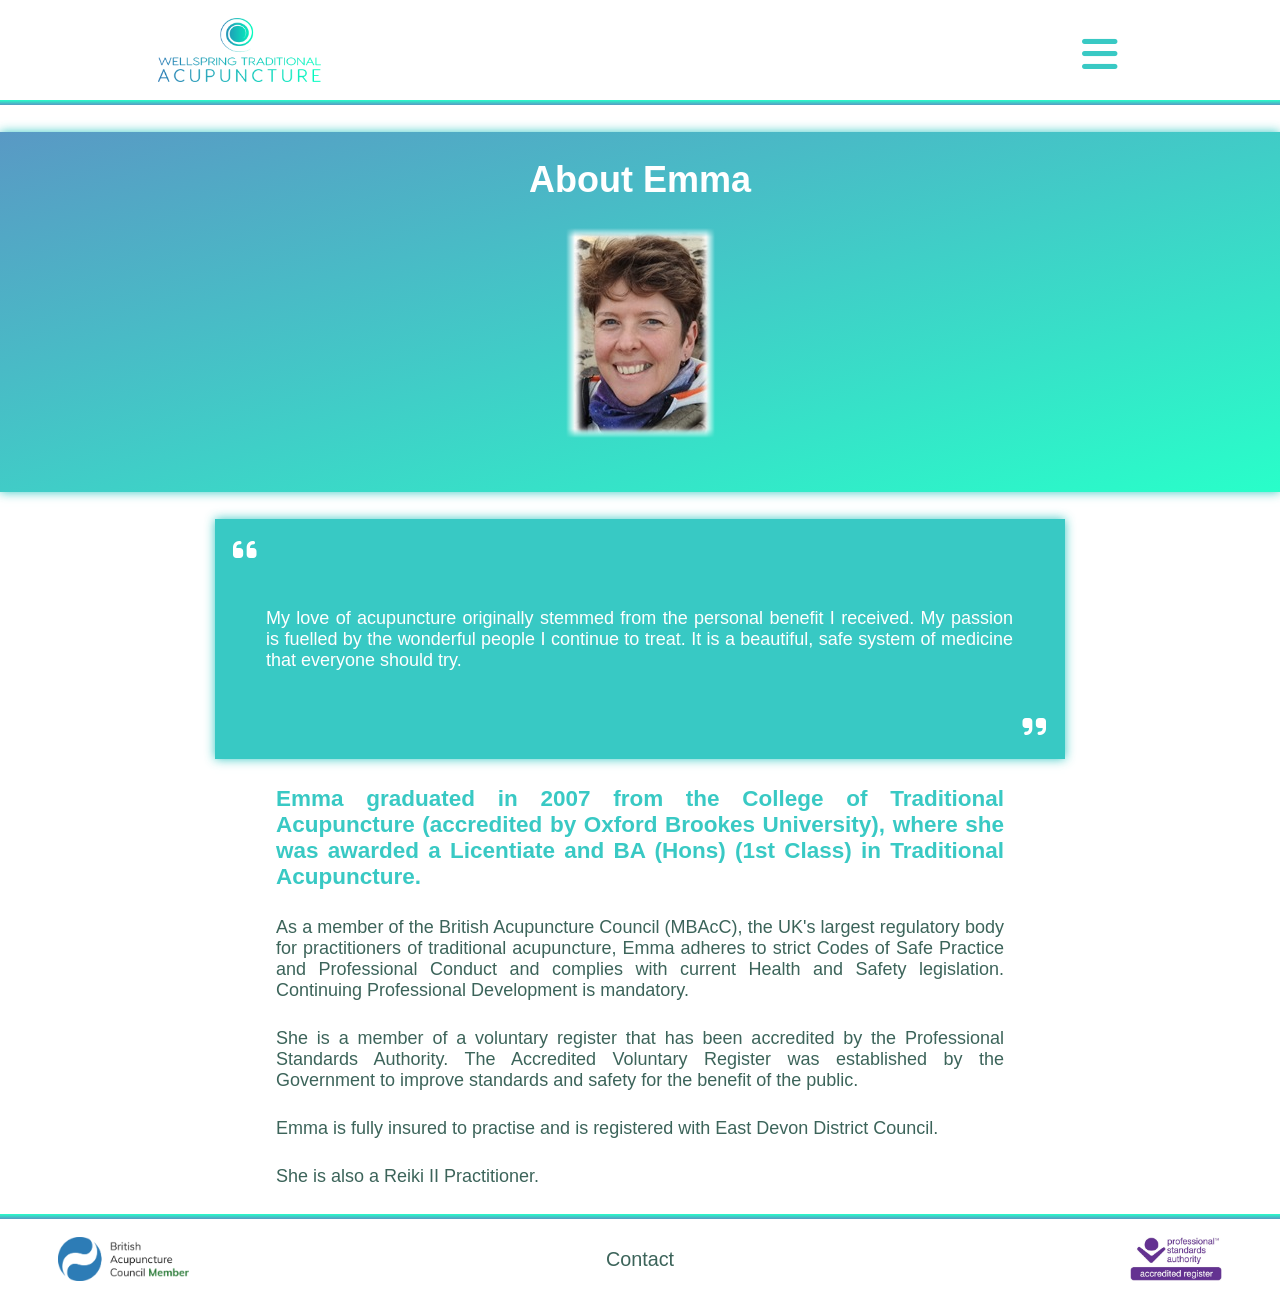
<file: index.html>
<!DOCTYPE html>

<html lang = "en">

  <head>

    <meta charset="UTF-8">
    <meta name = "viewport" content = "width = device-width, initial-scale = 1.0">

    <title>Wellspring Traditional Acupuncture | About Emma</title>

    <link rel = "stylesheet" href = "stylesheets/root.css">
    <link rel = "stylesheet" href = "stylesheets/borders.css">
    <link rel = "stylesheet" href = "stylesheets/header.css">
    <link rel = "stylesheet" href = "stylesheets/pagestyle.css" >
    <link rel = "stylesheet" href = "stylesheets/pagetoppers.css">
    <link rel = "stylesheet" href = "stylesheets/quotes.css">
    <link rel = "stylesheet" href = "stylesheets/pagecontentstyle.css" >
    <link rel = "stylesheet" href = "stylesheets/footer.css">
    <link rel = "stylesheet" href = "stylesheets/javascriptclasses.css">

    <link rel = "stylesheet" href="https://cdnjs.cloudflare.com/ajax/libs/font-awesome/6.5.2/css/all.min.css">

    <script src = "scripts/script.js" defer></script>
  
  </head>

  <body>
  
   <header id = "header"></header> 

    <main id = "main">

      <div class = "page_topper">

        <div class = "titlecard" id = "about_emma">
          
          <h1 class = "page_title">About Emma</h1>

          <img src = "assets/emma.jpg"/>
        
        </div>

        <div class = "quote_container">

          <div class = "quote_sign_left">

            <i class = "fa fa-quote-left"></i>
            
          </div>
          
          <p class = "quote">My love of acupuncture originally stemmed from the personal benefit I received. My passion is fuelled by the wonderful people I continue to treat. It is a beautiful, safe system of medicine that everyone should try.</p>
          
          <div class = "quote_sign_right">

            <i class = "fa fa-quote-right"></i>
            
          </div>

        </div>

      </div>

      <div class = "paragraphs">

        <div class = "content">

          <div class = "content_text">
            
            <p id = "in_page_text_highlight">Emma graduated in 2007 from the College of Traditional Acupuncture (accredited by Oxford Brookes University), where she was awarded a Licentiate and BA (Hons) (1st Class) in Traditional Acupuncture.</p>
            
            <p>As a member of the British Acupuncture Council (MBAcC), the UK's largest regulatory body for practitioners of traditional acupuncture, Emma adheres to strict Codes of Safe Practice and Professional Conduct and complies with current Health and Safety legislation. Continuing Professional Development is mandatory.</p>
                
            <p>She is a member of a voluntary register that has been accredited by the Professional Standards Authority. The Accredited Voluntary Register was established by the Government to improve standards and safety for the benefit of the public.</p>
            
            <p>Emma is fully insured to practise and is registered with East Devon District Council.</p>
            
            <p>She is also a Reiki II Practitioner.</p>

          </div>

        </div>

      </div>

    </main>

    <footer id = "footer"></footer>
  
  </body>

</html>
</file>
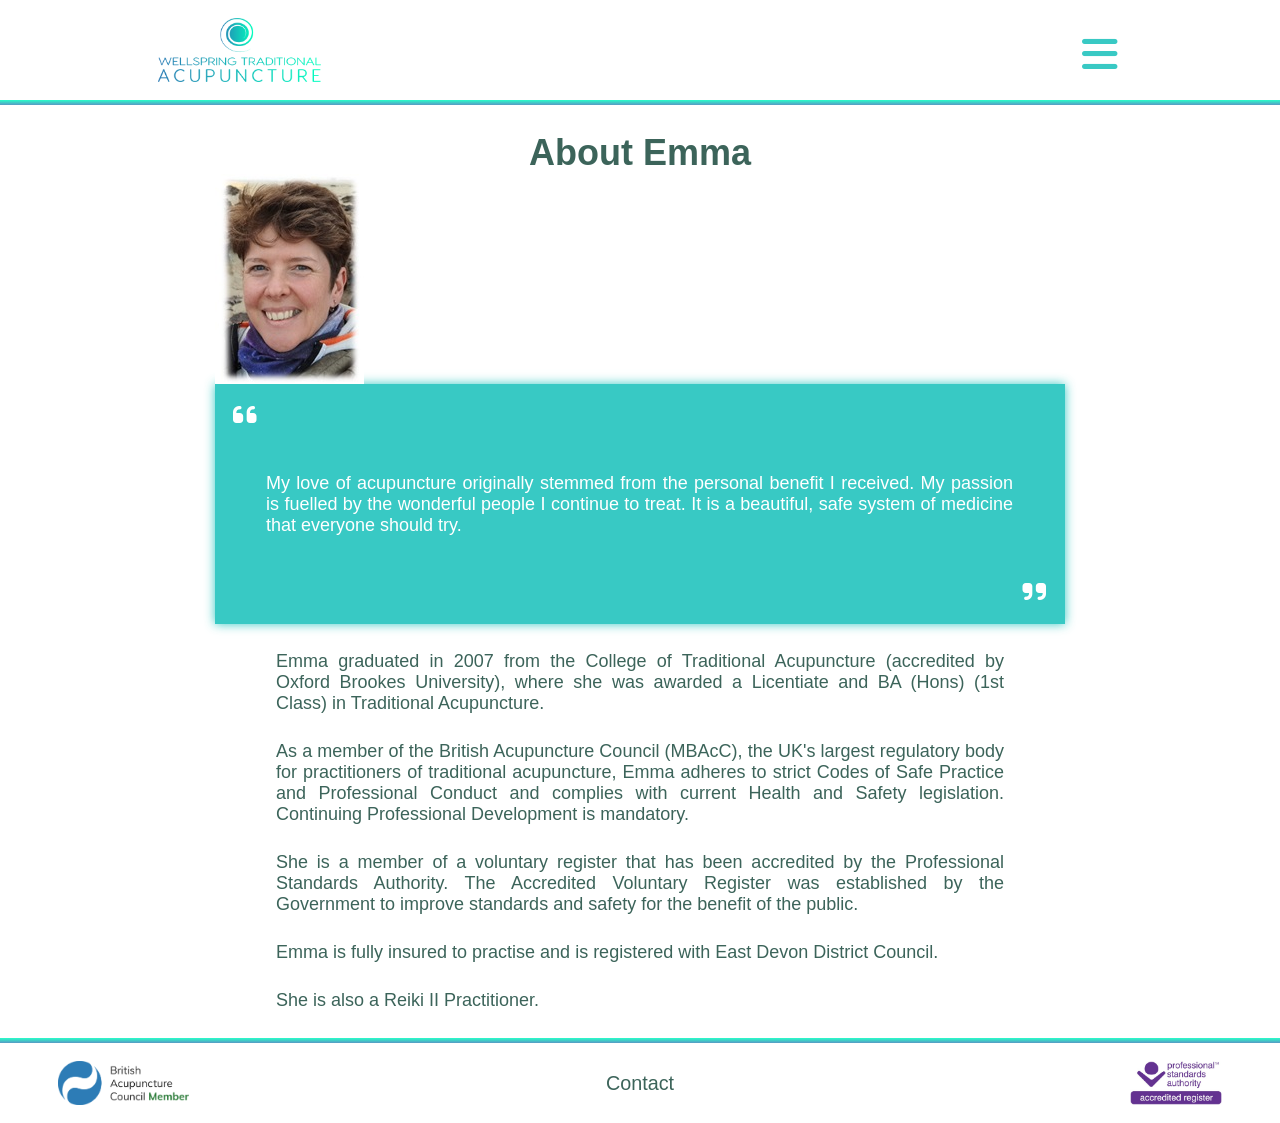
<file: AboutEmma.html>
<!DOCTYPE html>

<html lang = "en">

  <head id = "head">
  </head>

  <body>
  
   <header id = "header">
   </header> 


    <main id = "main">

      <div class = "title">

        <div class = "img_and_title">
          
          <h1 class = "page_title">About Emma</h1>

          <img src = "assets/emma.jpg"/>
        
        </div>

                <div class = "quote_container">

          <div class = "quote_sign_left">

            <i class = "fa fa-quote-left"></i>
            
          </div>
          
          <p class = "quote">My love of acupuncture originally stemmed from the personal benefit I received. My passion is fuelled by the wonderful people I continue to treat. It is a beautiful, safe system of medicine that everyone should try.</p>
          
          <div class = "quote_sign_right">

            <i class = "fa fa-quote-right"></i>
            
          </div>

        </div>

      </div>

      <div class = "paragraphs">

        <div class = "content">

          <div class = "content_text">
            
            <p>Emma graduated in 2007 from the College of Traditional Acupuncture (accredited by Oxford Brookes University), where she was awarded a Licentiate and BA (Hons) (1st Class) in Traditional Acupuncture.</p>
            
            <p>As a member of the British Acupuncture Council (MBAcC), the UK's largest regulatory body for practitioners of traditional acupuncture, Emma adheres to strict Codes of Safe Practice and Professional Conduct and complies with current Health and Safety legislation. Continuing Professional Development is mandatory.</p>
                
            <p>She is a member of a voluntary register that has been accredited by the Professional Standards Authority. The Accredited Voluntary Register was established by the Government to improve standards and safety for the benefit of the public.</p>
            
            <p>Emma is fully insured to practise and is registered with East Devon District Council.</p>
            
            <p>She is also a Reiki II Practitioner.</p>

          </div>

        </div>

      </div>

    </main>

    <footer id = "footer"></footer>

    <script src = "script.js"></script>
  
  </body>

</html>
</file>
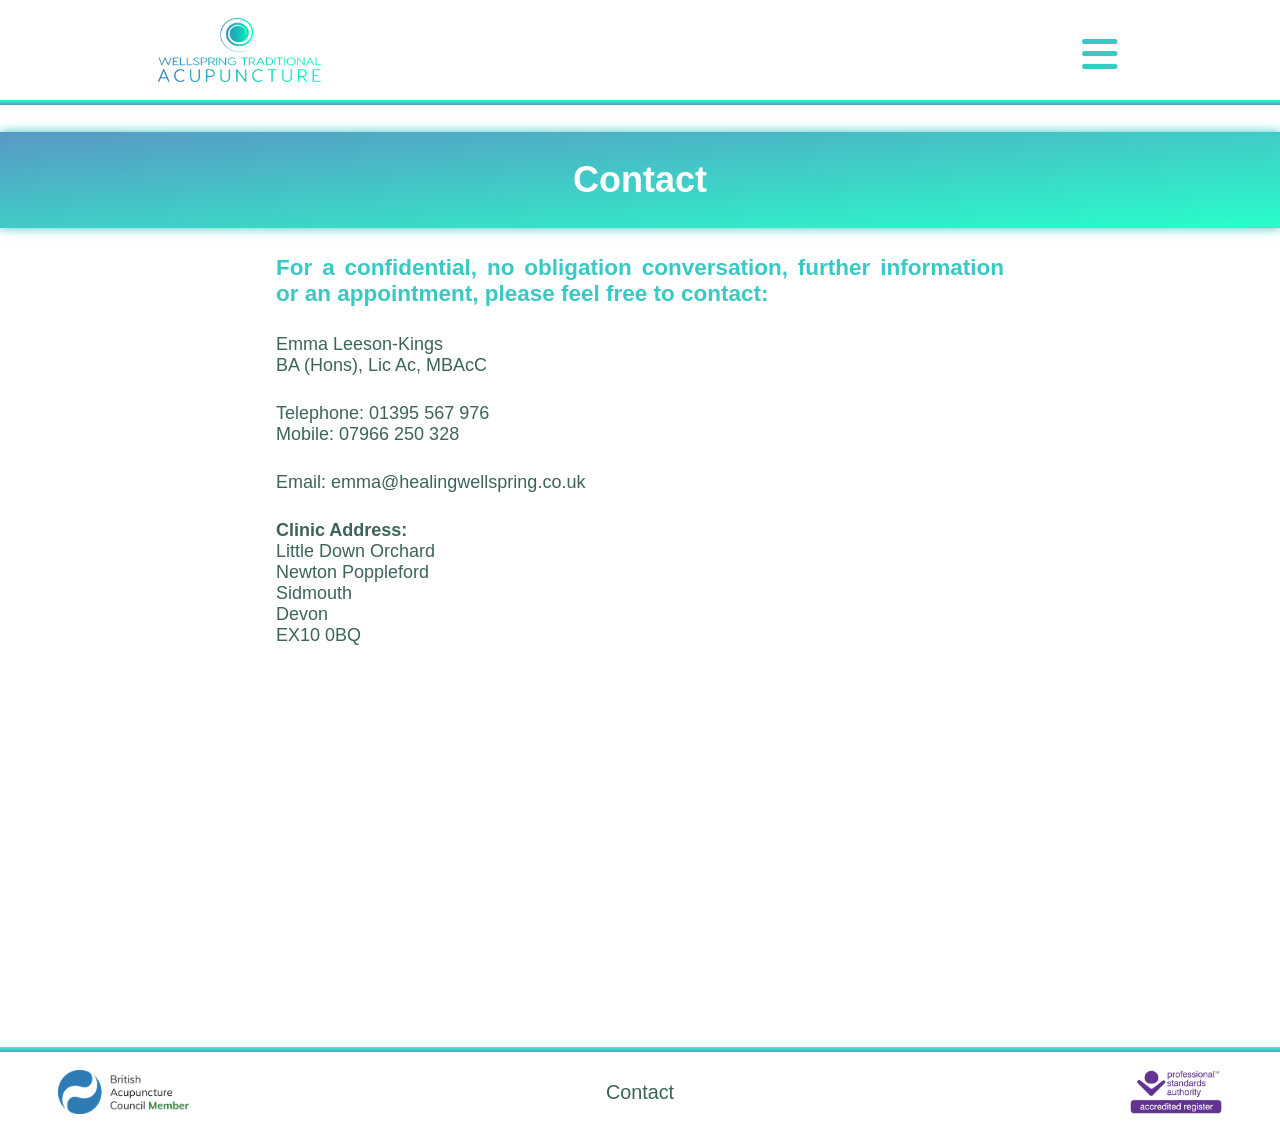
<file: Contact.html>
<!DOCTYPE html>

<html lang = "en">

  <head>

    <meta charset="UTF-8">
    <meta name = "viewport" content = "width = device-width, initial-scale = 1.0">

    <title>Wellspring Traditional Acupuncture | Contact</title>

    <link rel = "stylesheet" href = "stylesheets/root.css">
    <link rel = "stylesheet" href = "stylesheets/borders.css">
    <link rel = "stylesheet" href = "stylesheets/header.css">
    <link rel = "stylesheet" href = "stylesheets/pagestyle.css" >
    <link rel = "stylesheet" href = "stylesheets/pagetoppers.css">
    <link rel = "stylesheet" href = "stylesheets/quotes.css">
    <link rel = "stylesheet" href = "stylesheets/pagecontentstyle.css" >
    <link rel = "stylesheet" href = "stylesheets/footer.css">
    <link rel = "stylesheet" href = "stylesheets/javascriptclasses.css">

    <link rel = "stylesheet" href="https://cdnjs.cloudflare.com/ajax/libs/font-awesome/6.5.2/css/all.min.css">

    <script src = "scripts/script.js" defer></script>
  
  </head>

  <body>
  
   <header id = "header"></header> 

    <main id = "main">

      <div class = "page_topper">

        <div class = "titlecard" id = "contact">
          
          <h1 class = "page_title">Contact</h1>
        
        </div>

      </div>

      <div class = "paragraphs">

        <div class = "content">

          <div class = "content_text">

            <p id = "in_page_text_highlight">For a confidential, no obligation conversation, further information or an appointment, please feel free to contact:</p>
            
            <div class = "contact_lists_container">
              
              <ul class = "emma_details">

                <li>Emma Leeson-Kings</li>
                <li>BA (Hons), Lic Ac, MBAcC</li>
              
              </ul>

              <ul>

                <li>Telephone: <span onclick = "clipboardCopy(this)">01395 567 976</span></li>
                <li>Mobile: <span onclick = "clipboardCopy(this)">07966 250 328</span></li>

              </ul>

              <ul>

                <li>Email: <span onclick = "clipboardCopy(this)">emma@healingwellspring.co.uk</span></li>

              </ul>

              <div class = "location_container">

                <ul class = "address">

                  <li><b>Clinic Address:</b></li>
                  <li>Little Down Orchard</li>
                  <li>Newton Poppleford</li>
                  <li>Sidmouth</li>
                  <li>Devon</li>
                  <li>EX10 0BQ</li>

                </ul>

                <iframe class = "map" src="https://www.google.com/maps/embed?pb=!1m18!1m12!1m3!1d5054.361603219056!2d-3.308565584999491!3d50.69802931533955!2m3!1f0!2f0!3f0!3m2!1i1024!2i768!4f13.1!3m3!1m2!1s0x486d9ea180673aa9%3A0xd5b8fc81787b3cc7!2s12%20Little%20Down%20Orchard%2C%20Newton%20Poppleford%2C%20Sidmouth%20EX10%200BQ!5e0!3m2!1sen!2suk!4v1788540085046!5m2!1sen!2suk" width="600" height="450" style="border:0;" allowfullscreen="" loading="lazy" referrerpolicy="strict-origin-when-cross-origin">
                </iframe>

              </div>

            </div>
            
          </div>

        </div>

      </div>

    </main>

    <footer id = "footer"></footer>
  
  </body>

</html>
</file>
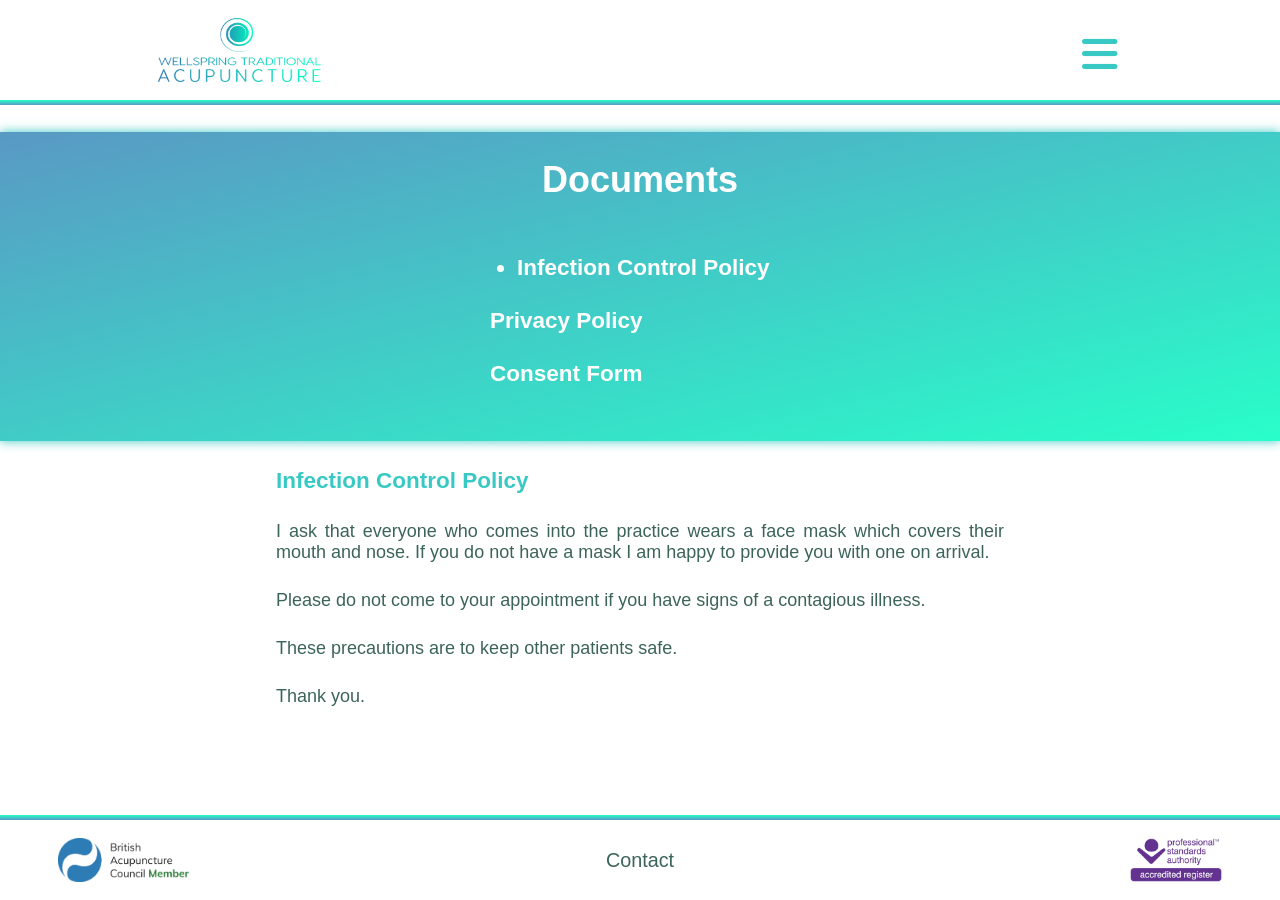
<file: Documents.html>
<!DOCTYPE html>

<html lang = "en">

  <head>

    <meta charset="UTF-8">
    <meta name = "viewport" content = "width = device-width, initial-scale = 1.0">

    <title>Wellspring Traditional Acupuncture | Documents</title>

    <link rel = "stylesheet" href = "stylesheets/root.css">
    <link rel = "stylesheet" href = "stylesheets/borders.css">
    <link rel = "stylesheet" href = "stylesheets/header.css">
    <link rel = "stylesheet" href = "stylesheets/pagestyle.css" >
    <link rel = "stylesheet" href = "stylesheets/pagetoppers.css">
    <link rel = "stylesheet" href = "stylesheets/quotes.css">
    <link rel = "stylesheet" href = "stylesheets/pagecontentstyle.css" >
    <link rel = "stylesheet" href = "stylesheets/footer.css">
    <link rel = "stylesheet" href = "stylesheets/javascriptclasses.css">

    <link rel = "stylesheet" href="https://cdnjs.cloudflare.com/ajax/libs/font-awesome/6.5.2/css/all.min.css">

    <script src = "scripts/script.js" defer></script>
  
  </head>

  <body onload = "changeDocumentPage(infection_policy_title)">
  
   <header id = "header"></header>

    <main id = "main">

      <div class = "page_topper">

        <div class = "titlecard">
          
          <h1 class = "page_title">Documents</h1>

          <ul class = "document_title_container">

            <li class = "document_title" id = "infection_policy_title" data-target = "infection_policy_page_content" onclick = "changeDocumentPage(this)">Infection Control Policy</li>

            <li class = "document_title" id = "privacy_policy_title" data-target = "privacy_policy_page_content" onclick = "changeDocumentPage(this)">Privacy Policy</li>

            <li class = "document_title" id = "consent_form_title" data-target = "consent_form_page_content" onclick = "changeDocumentPage(this)">Consent Form</li>

          </ul>
        
        </div>

      </div>

      <div class = "paragraphs">

        <div class = "content">

            <div id = "infection_policy_page_content">

              <p id = "in_page_text_highlight">Infection Control Policy</p>
            
              <p>I ask that everyone who comes into the practice wears a face mask which covers their mouth and nose.  If you do not have a mask I am happy to provide you with one on arrival.</p>
                  
              <p>Please do not come to your appointment if you have signs of a contagious illness.</p>

              <p>These precautions are to keep other patients safe.</p>
              
              <p>Thank you.</p>

            </div>

            <div id = "privacy_policy_page_content">

              <p id = "in_page_text_highlight">Privacy Policy</p>

              <div class = "document_link_container">

                <img src = "assets/pdf-icon.png" class = "pdf_icon">

                <a href = "assets/DOCS/Privacy Notice.pdf" target = "_blank" class = "in_page_link">Download Privacy Notice To Sign</a>

              </div>

              <p><em>Emma Leeson-Kings and Wellspring Traditional Acupuncture are committed to respecting and protecting your privacy.</em></p>

              <p id = "in_page_text_highlight">What Is the Purpose of this Privacy Notice?</p>

              <p>The ‘Processing’ of ‘Personal Data’ is governed by the General Data Protection Regulation 2016/679 (GDPR). This legislation will replace current data privacy law, giving you more rights as an individual and more obligations to organisations holding your ‘Personal Data’.</p>

              <p>You have a right to be informed about your increased rights in relation to the information I hold on you - about the way in which I use, share and store your personal information and the legal basis on which I am using it.</p>

              <p>This privacy notice comes into effect on 25th May 2018.</p>

              <p id = "in_page_text_highlight">Who Am I?</p>

              <p>Emma Leeson-Kings at Wellspring Traditional Acupuncture is the ‘Data Controller’. This means I decide how your ‘Personal Data’ is ‘Processed’ and for what purposes.</p>

              <p id = "in_page_text_highlight">What Is 'Personal Data'?</p>

              <p>‘Personal Data’ relates to a living individual who can be identified from that data. Identification can be by the information alone, or in conjunction with any other information in the ‘Data Controller’s’ possession or likely to come into such possession.</p>
              
              <p>Examples of ‘Personal Data’ I may hold about you include contact and appointment details.</p>

              <p>‘Special Category Data’ is a sub-category of ‘Personal Data’ concerning a person’s health, racial or ethnic origin, political opinions, religious or philosophical beliefs, trade union membership or sexual orientation.</p>
              
              <p>Examples of ‘Special Category Data’ I may hold about you include health history notes.</p>

              <p id = "in_page_text_highlight">Why Do I Collect Your ‘Personal Data’ and How Do I ‘Process’ It?</p>

              <p>I comply with obligations under the GDPR by keeping ‘Personal Data’ up to date; by storing and destroying it securely; by not collecting or retaining excessive amounts of data; by protecting ‘Personal Data’ from loss, misuse, unauthorised access and disclosure and by ensuring that appropriate technical measures are in place to protect ‘Personal Data’.</p>

              <p>My ‘Legitimate Interest’ for ‘Processing’ your ‘Personal Data’ is as follows:</p>

              <ul>

                <li>I keep a diary as a permanent attendance register, which records all appointments to keep a record of when you were treated for tax purposes and to secure potential evidence in the event of a criminal prosecution, civil litigation, insurance claim or complaint to my regulatory body, the British Acupuncture Council.</li>

                <li>Collecting your name, address, mobile and landline telephone numbers and email addresses to make and rearrange appointments or if contact is needed. Your email or text numbers may be used to forward information which may be useful or interesting to you.</li>

                <li>Collecting and recording health data (‘Special Category Data’), date of birth and other personal information (which may include family history) including reviews and details of progress and clinical findings of your case, is to enable a full traditional diagnosis, treatment strategy and planning to be made and appropriate treatment to be administered and to secure evidence in the event of criminal proceedings, civil litigation, an insurance claim or complaint.</li>

                <li>Date of Birth is also for identification purposes.</li>

                <li>Your GP’s name and contact details are required in case I need to contact your GP, including in an emergency, and because it is a mandatory requirement in the British Acupuncture Council’s Code of Professional Conduct.</li>

                <li>I record any information and advice that I have given, especially when referring patients to any other health professionals, to ensure you to receive the most appropriate treatment and to secure evidence in the event of criminal proceedings, civil litigation, an insurance claim or complaint.</li>

                <li>I may hold your email and telephone number (both landline and mobile) data on my mobile telephone to contact you about appointments (to arrange/rearrange) and to occasionally send you information, which I think might be of interest. I am unable to send or receive encrypted emails so any emails I send or receive may not be protected in transit. I will monitor any emails sent to me, including file attachments, for viruses or malicious software. You have a responsibility to ensure that any email you send me is within the bounds of the law.</li>

              </ul>

              <p>I use a third party service (<a href = "lcn.com" class = "in_page_link">LCN.com</a>) to host my website. This site is hosted at <em>www.healingwellspring.co.uk</em> which is run by <a href = "lcn.com" class = "in_page_link">LCN.com</a> on UK based servers. <a href = "lcn.com" class = "in_page_link">LCN.com</a> uses <a href = "https://awstats.sourceforge.io" class = "in_page_link">AWStats</a> software to collect anonymous information about users' activity on the website, for example the number of users viewing pages on the site, to monitor and report on the effectiveness of the site and help me improve it. For more information about how <a href = "lcn.com" class = "in_page_link">LCN.com</a> ‘Processes’ data, please see <a href = "lcn.com/privacy" class = "in_page_link">www.lcn.com/privacy</a>.</p>

              <p id = "in_page_text_highlight">How Is Your ‘Personal Data’ Shared?</p>

              <p>Your ‘Personal Data’ will be treated as strictly confidential, and will only be shared:</p>

              <ul>

                <li>With named third parties with your explicit consent.</li>

                <li>With the relevant authority such as the police or a court, if necessary for compliance with a legal obligation to which I am subject e.g. a court order.</li>

                <li>With your doctor or the police if necessary to protect yours or another person’s life.</li>

                <li>With the police or a Local Authority for the purpose of safeguarding children or vulnerable adults.</li>

                <li>With my regulatory body, the British Acupuncture Council, or my insurance company, in the event of a complaint or insurance claim being brought against me.</li>

                <li>My solicitor in the event of any investigation or legal proceedings being brought against me.</li>

              </ul>

              <p id = "in_page_text_highlight">How Is Your ‘Personal Data’ Stored?</p>

              <p>I have a legal obligation to retain your records for a minimum 7 years after your most recent appointment (In the case of minors, records must be kept until the patient reaches the age of 25 (7 years after reaching the age of 18)), but after this period you can ask me to delete your records if you wish. I will retain your records so that I can provide you with the best possible care should you return at some future date and in case of legal claims or complaints.</p>

              <p>Your records are stored on paper, in a locked cupboard. Your name and telephone numbers may be recorded in a paper diary. Access to my mobile telephone, for texts and email access, is by passcode.</p>

              <p>You have the right to request a copy of your ‘Personal Data’ I hold and you can also ask me to correct any factual errors. Provided the legal minimum period has elapsed, you can also ask me to erase your records.</p>

            </div>

            <div id = "consent_form_page_content">

              <p id = "in_page_text_highlight">Consent Form</p>

              <div class = "consent_forms">

                <div class = "document_link_container">

                  <img src = "assets/pdf-icon.png" class = "pdf_icon">

                  <a href = "assets/DOCS/Consent Form.pdf" target = "_blank" class = "in_page_link">Download Adult Consent Form To Sign</a>

                </div>

                <div class = "document_link_container">

                  <img src = "assets/pdf-icon.png" class = "pdf_icon">

                  <a href = "assets/DOCS/Child Consent Form.pdf" target = "_blank" class = "in_page_link">Download Child Consent Form To Sign</a>

                </div>

              </div>

              <p>Please download and complete the appropriate form and bring this with you to your first appointment.</p>
              
              <p>Thank you.</p>

            </div>

        </div>

      </div>

    </main>

    <footer id = "footer"></footer>
  
  </body>

</html>
</file>
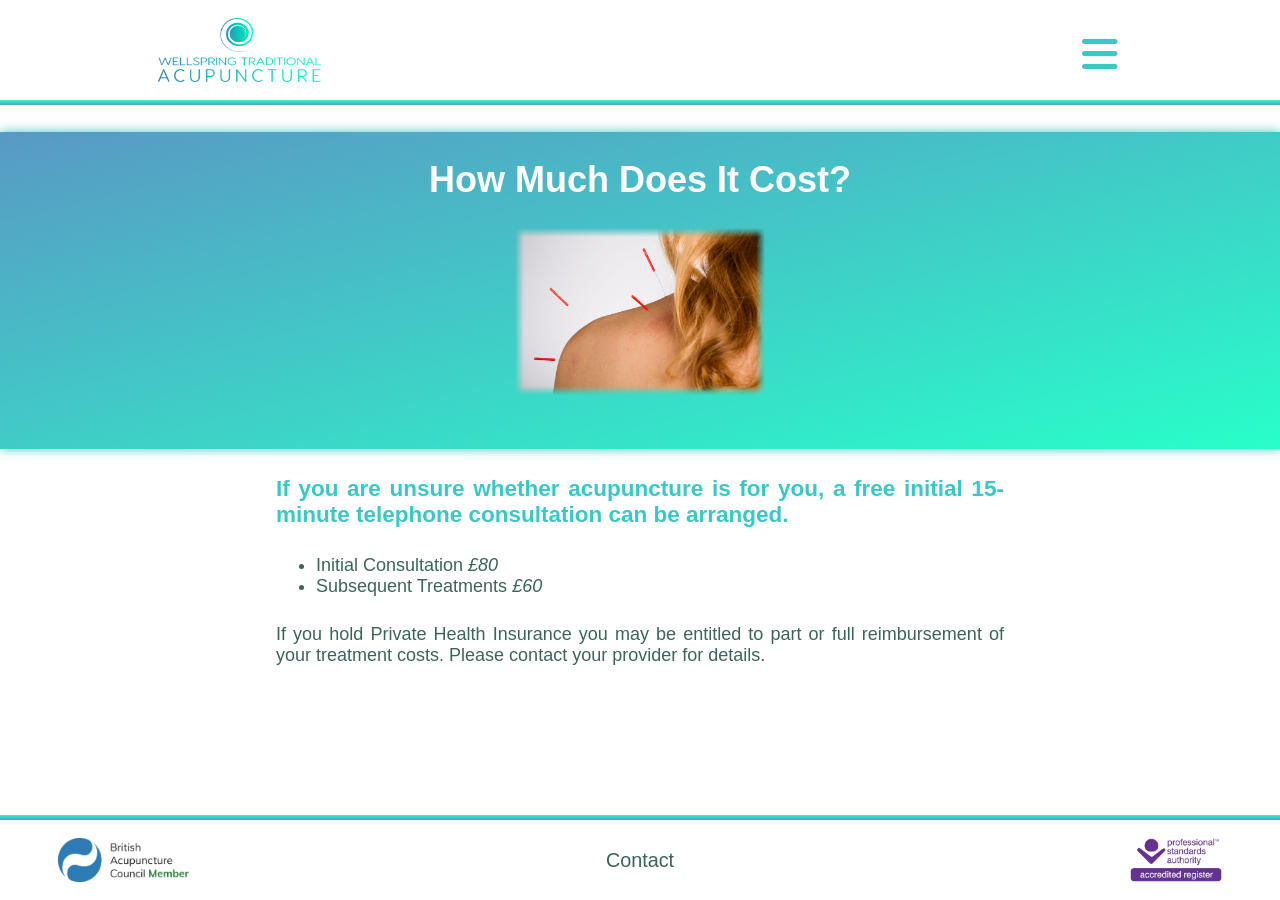
<file: Fees.html>
<!DOCTYPE html>

<html lang = "en">

  <head>

    <meta charset="UTF-8">
    <meta name = "viewport" content = "width = device-width, initial-scale = 1.0">

    <title>Wellspring Traditional Acupuncture | Fees</title>

    <link rel = "stylesheet" href = "stylesheets/root.css">
    <link rel = "stylesheet" href = "stylesheets/borders.css">
    <link rel = "stylesheet" href = "stylesheets/header.css">
    <link rel = "stylesheet" href = "stylesheets/pagestyle.css" >
    <link rel = "stylesheet" href = "stylesheets/pagetoppers.css">
    <link rel = "stylesheet" href = "stylesheets/quotes.css">
    <link rel = "stylesheet" href = "stylesheets/pagecontentstyle.css" >
    <link rel = "stylesheet" href = "stylesheets/footer.css">
    <link rel = "stylesheet" href = "stylesheets/javascriptclasses.css">

    <link rel = "stylesheet" href="https://cdnjs.cloudflare.com/ajax/libs/font-awesome/6.5.2/css/all.min.css">

    <script src = "scripts/script.js" defer></script>
  
  </head>

  <body>
  
   <header id = "header"></header> 

    <main id = "main">

      <div class = "page_topper">

        <div class = "titlecard">
          
          <h1 class = "page_title">How Much Does It Cost?</h1>

          <img src = "assets/fees.jpg"/>
        
        </div>

      </div>

      <div class = "paragraphs">

        <div class = "content">

          <div class = "content_text">
            
            <p id = "in_page_text_highlight">If you are unsure whether acupuncture is for you, a free initial 15-minute telephone consultation can be arranged.</p>
            
            <ul>

              <li>Initial Consultation <em>£80</em></li>
              <li>Subsequent Treatments <em>£60</em></li>

            </ul>
                
            <p>If you hold Private Health Insurance you may be entitled to part or full reimbursement of your treatment costs.  Please contact your provider for details.</p>
            
          </div>

        </div>

      </div>

    </main>

    <footer id = "footer"></footer>
  
  </body>

</html>
</file>
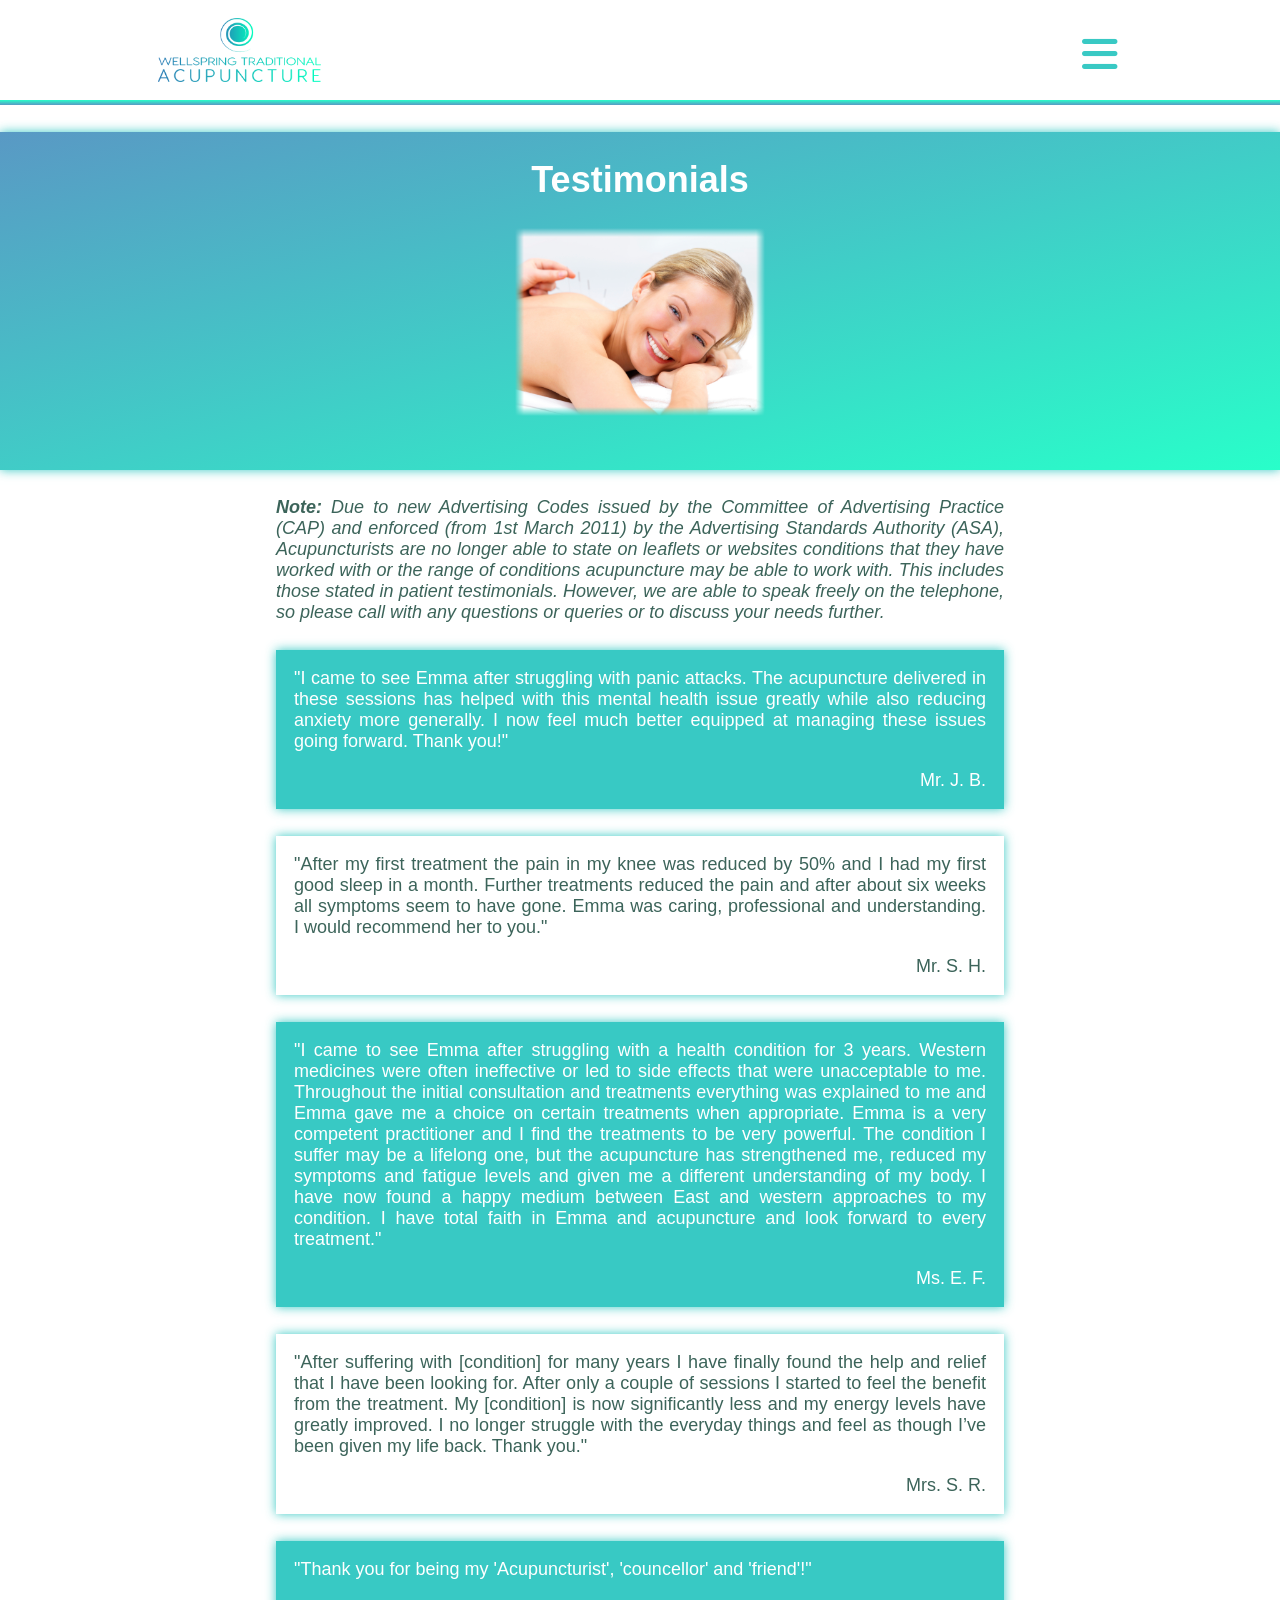
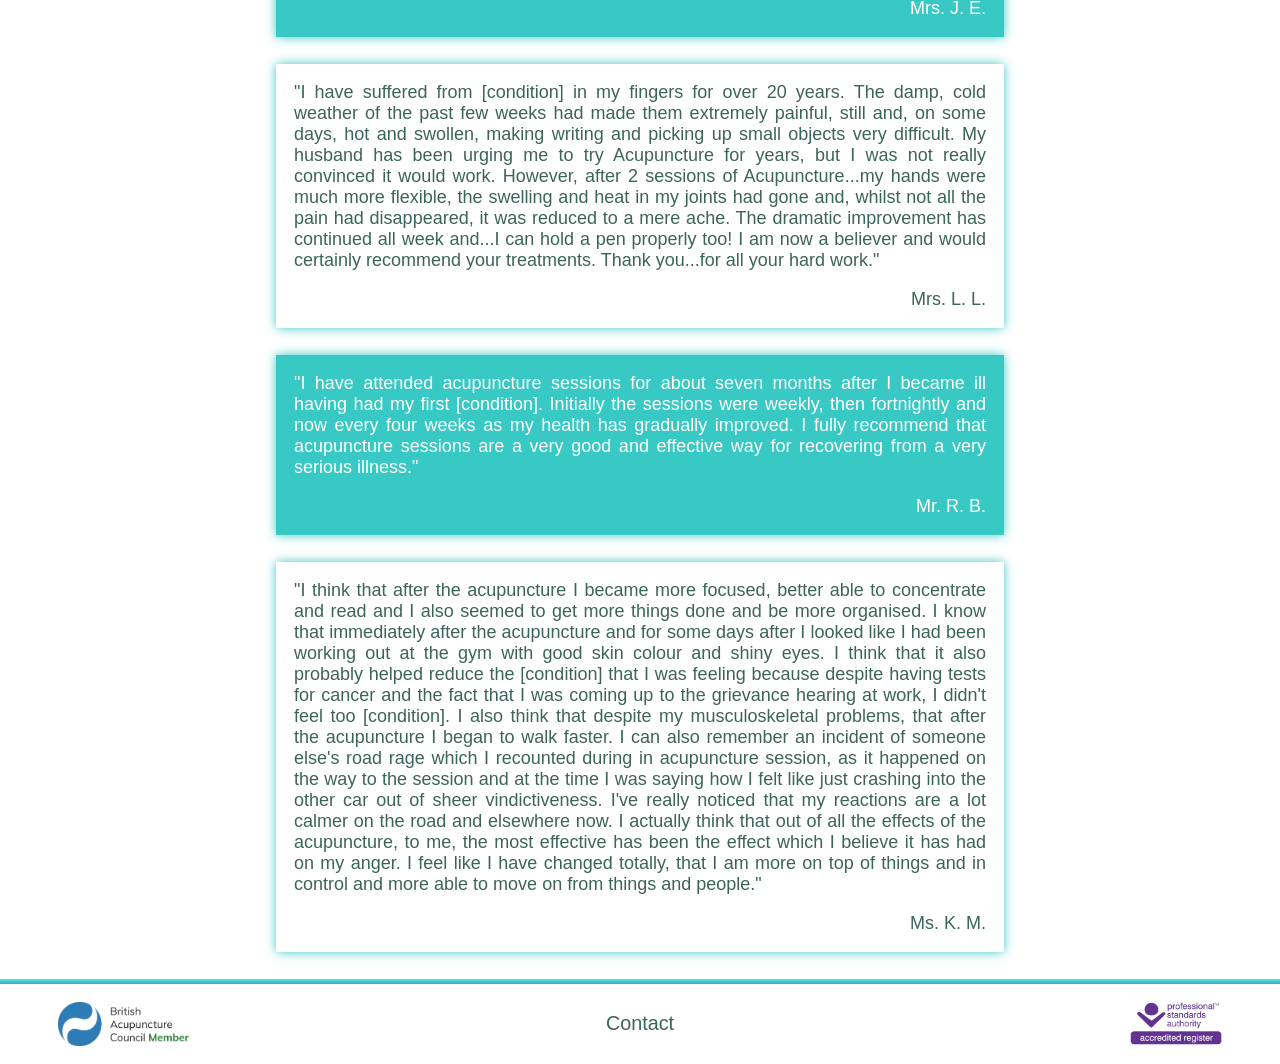
<file: Testimonials.html>
<!DOCTYPE html>

<html lang = "en">
  
  <head>

    <meta charset="UTF-8">
    <meta name = "viewport" content = "width = device-width, initial-scale = 1.0">

    <title>Wellspring Traditional Acupuncture | Testimonials?</title>

    <link rel = "stylesheet" href = "stylesheets/root.css">
    <link rel = "stylesheet" href = "stylesheets/borders.css">
    <link rel = "stylesheet" href = "stylesheets/header.css">
    <link rel = "stylesheet" href = "stylesheets/pagestyle.css" >
    <link rel = "stylesheet" href = "stylesheets/pagetoppers.css">
    <link rel = "stylesheet" href = "stylesheets/quotes.css">
    <link rel = "stylesheet" href = "stylesheets/pagecontentstyle.css" >
    <link rel = "stylesheet" href = "stylesheets/footer.css">
    <link rel = "stylesheet" href = "stylesheets/javascriptclasses.css">

    <link rel = "stylesheet" href="https://cdnjs.cloudflare.com/ajax/libs/font-awesome/6.5.2/css/all.min.css">

    <script src = "scripts/script.js" defer></script>
  
  </head>

  <body>
  
   <header id = "header"></header> 

    <main id = "main">

      <div class = "page_topper">

        <div class = "titlecard">
          
          <h1 class = "page_title">Testimonials</h1>

          <img src = "assets/testimonials.jpg"/>
        
        </div>

      </div>

      <div class = "paragraphs">

        <div class = "content">

          <div class = "content_text">
            
            <p><em><b>Note: </b>Due to new Advertising Codes issued by the Committee of Advertising Practice (CAP) and enforced (from 1st March 2011) by the Advertising Standards Authority (ASA), Acupuncturists are no longer able to state on leaflets or websites conditions that they have worked with or the range of conditions acupuncture may be able to work with. This includes those stated in patient testimonials. However, we are able to speak freely on the telephone, so please call with any questions or queries or to discuss your needs further.</em></p>
            
            <div class = "highlighted_testimonial_quote_container">

              <p class = "testimonial_quote">"I came to see Emma after struggling with panic attacks. The acupuncture delivered in these sessions has helped with this mental health issue greatly while also reducing anxiety more generally. I now feel much better equipped at managing these issues going forward. Thank you!"</p>
              <p class = "testifier">Mr. J. B.</p>

            </div>

            <div class = "testimonial_quote_container">

              <p class = "testimonial_quote">"After my first treatment the pain in my knee was reduced by 50% and I had my first good sleep in a month. Further treatments reduced the pain and after about six weeks all symptoms seem to have gone. Emma was caring, professional and understanding. I would recommend her to you."</p>
              <p class = "testifier">Mr. S. H.</p>

            </div>

            <div class = "highlighted_testimonial_quote_container">

              <p class = "testimonial_quote">"I came to see Emma after struggling with a health condition for 3 years. Western medicines were often ineffective or led to side effects that were unacceptable to me. Throughout the initial consultation and treatments everything was explained to me and Emma gave me a choice on certain treatments when appropriate. Emma is a very competent practitioner and I find the treatments to be very powerful. The condition I suffer may be a lifelong one, but the acupuncture has strengthened me, reduced my symptoms and fatigue levels and given me a different understanding of my body. I have now found a happy medium between East and western approaches to my condition. I have total faith in Emma and acupuncture and look forward to every treatment."</p>
              <p class = "testifier">Ms. E. F.</p>

            </div>

            <div class = "testimonial_quote_container">

              <p class = "testimonial_quote">"After suffering with [condition] for many years I have finally found the help and relief that I have been looking for. After only a couple of sessions I started to feel the benefit from the treatment. My [condition] is now significantly less and my energy levels have greatly improved. I no longer struggle with the everyday things and feel as though I’ve been given my life back. Thank you."</p>
              <p class = "testifier">Mrs. S. R.</p>

            </div>

            <div class = "highlighted_testimonial_quote_container">

              <p class = "testimonial_quote">"Thank you for being my 'Acupuncturist', 'councellor' and 'friend'!"</p>
              <p class = "testifier">Mrs. J. E.</p>

            </div>

            <div class = "testimonial_quote_container">

              <p class = "testimonial_quote">"I have suffered from [condition] in my fingers for over 20 years. The damp, cold weather of the past few weeks had made them extremely painful, still and, on some days, hot and swollen, making writing and picking up small objects very difficult. My husband has been urging me to try Acupuncture for years, but I was not really convinced it would work. However, after 2 sessions of Acupuncture...my hands were much more flexible, the swelling and heat in my joints had gone and, whilst not all the pain had disappeared, it was reduced to a mere ache. The dramatic improvement has continued all week and...I can hold a pen properly too! I am now a believer and would certainly recommend your treatments. Thank you...for all your hard work."</p>
              <p class = "testifier">Mrs. L. L.</p>

            </div>

            <div class = "highlighted_testimonial_quote_container">

              <p class = "testimonial_quote">"I have attended acupuncture sessions for about seven months after I became ill having had my first [condition]. Initially the sessions were weekly, then fortnightly and now every four weeks as my health has gradually improved. I fully recommend that acupuncture sessions are a very good and effective way for recovering from a very serious illness."</p>
              <p class = "testifier">Mr. R. B.</p>

            </div>

            <div class = "testimonial_quote_container">

              <p class = "testimonial_quote">"I think that after the acupuncture I became more focused, better able to concentrate and read and I also seemed to get more things done and be more organised. I know that immediately after the acupuncture and for some days after I looked like I had been working out at the gym with good skin colour and shiny eyes. I think that it also probably helped reduce the [condition] that I was feeling because despite having tests for cancer and the fact that I was coming up to the grievance hearing at work, I didn't feel too [condition]. I also think that despite my musculoskeletal problems, that after the acupuncture I began to walk faster. I can also remember an incident of someone else's road rage which I recounted during in acupuncture session, as it happened on the way to the session and at the time I was saying how I felt like just crashing into the other car out of sheer vindictiveness. I've really noticed that my reactions are a lot calmer on the road and elsewhere now. I actually think that out of all the effects of the acupuncture, to me, the most effective has been the effect which I believe it has had on my anger. I feel like I have changed totally, that I am more on top of things and in control and more able to move on from things and people."</p>
              <p class = "testifier">Ms. K. M.</p>

            </div>

          </div>

        </div>

      </div>

    </main>

    <footer id = "footer"></footer>
  
  </body>

</html>
</file>
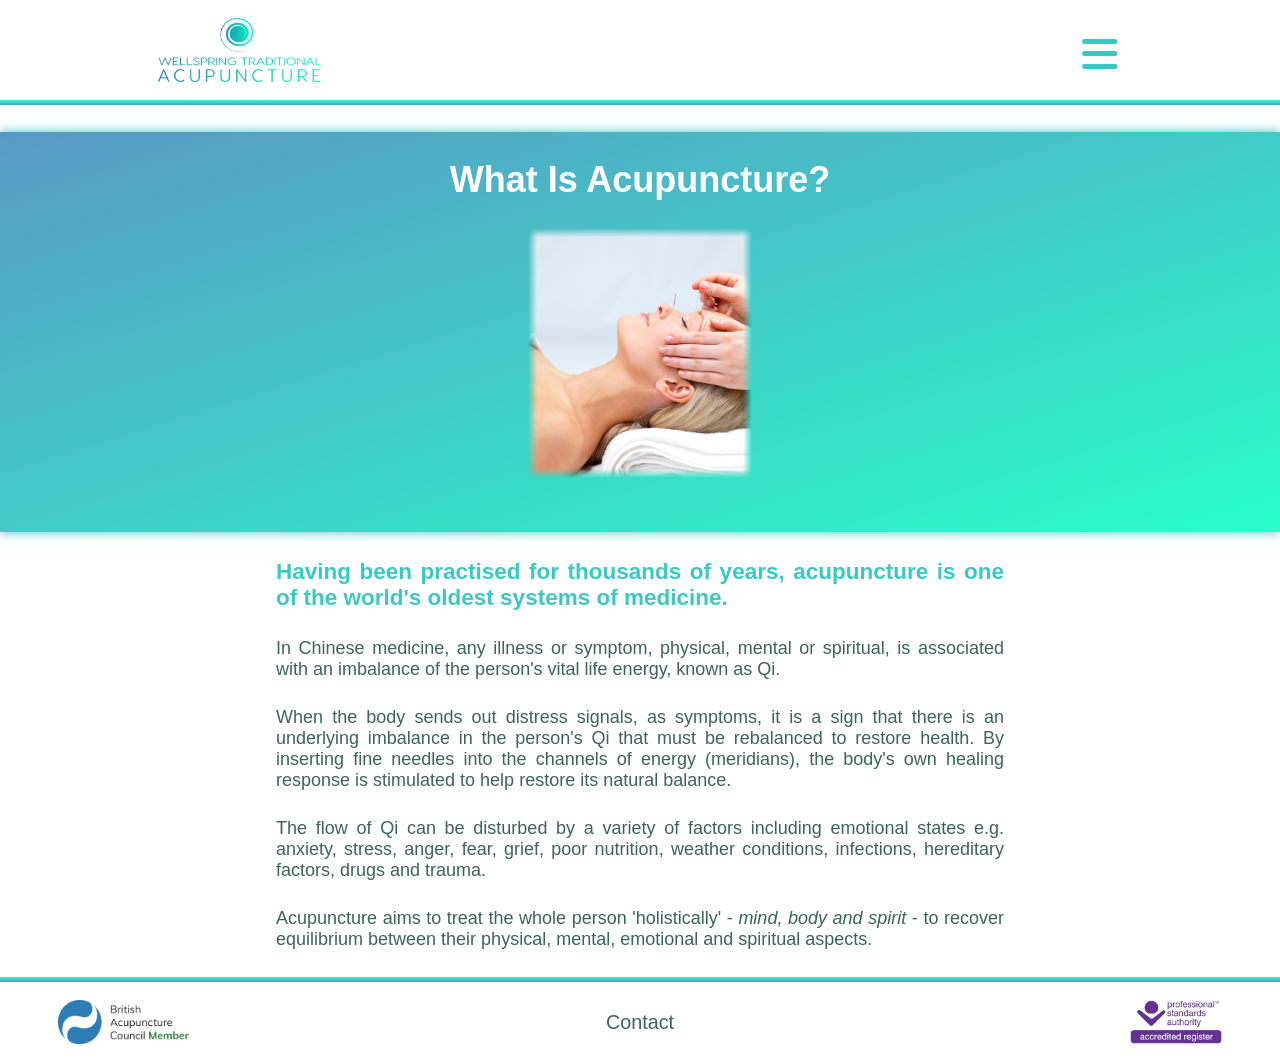
<file: WhatIsAcupuncture.html>
<!DOCTYPE html>

<html lang = "en">
  
  <head>

    <meta charset="UTF-8">
    <meta name = "viewport" content = "width = device-width, initial-scale = 1.0">

    <title>Wellspring Traditional Acupuncture | What Is Acupuncture?</title>

    <link rel = "stylesheet" href = "stylesheets/root.css">
    <link rel = "stylesheet" href = "stylesheets/borders.css">
    <link rel = "stylesheet" href = "stylesheets/header.css">
    <link rel = "stylesheet" href = "stylesheets/pagestyle.css" >
    <link rel = "stylesheet" href = "stylesheets/pagetoppers.css">
    <link rel = "stylesheet" href = "stylesheets/quotes.css">
    <link rel = "stylesheet" href = "stylesheets/pagecontentstyle.css" >
    <link rel = "stylesheet" href = "stylesheets/footer.css">
    <link rel = "stylesheet" href = "stylesheets/javascriptclasses.css">

    <link rel = "stylesheet" href="https://cdnjs.cloudflare.com/ajax/libs/font-awesome/6.5.2/css/all.min.css">

    <script src = "scripts/script.js" defer></script>
  
  </head>

  <body>
  
   <header id = "header"></header> 

    <main id = "main">

      <div class = "page_topper">

        <div class = "titlecard">
          
          <h1 class = "page_title">What Is Acupuncture?</h1>

          <img src = "assets/what-is-acupuncture.jpg"/>
        
        </div>

      </div>

      <div class = "paragraphs">

        <div class = "content">

          <div class = "content_text">
            
            <p id = "in_page_text_highlight">Having been practised for thousands of years, acupuncture is one of the world's oldest systems of medicine.</p>
            
            <p>In Chinese medicine, any illness or symptom, physical, mental or spiritual, is associated with an imbalance of the person's vital life energy, known as Qi.</p>
                
            <p>When the body sends out distress signals, as symptoms, it is a sign that there is an underlying imbalance in the person's Qi that must be rebalanced to restore health. By inserting fine needles into the channels of energy (meridians), the body's own healing response is stimulated to help restore its natural balance.</p>
            
            <p>The flow of Qi can be disturbed by a variety of factors including emotional states e.g. anxiety, stress, anger, fear, grief, poor nutrition, weather conditions, infections, hereditary factors, drugs and trauma.</p>
            
            <p>Acupuncture aims to treat the whole person 'holistically' - <i>mind, body and spirit</i> - to recover equilibrium between their physical, mental, emotional and spiritual aspects.</p>

          </div>

        </div>

      </div>

    </main>

    <footer id = "footer"></footer>
  
  </body>

</html>
</file>
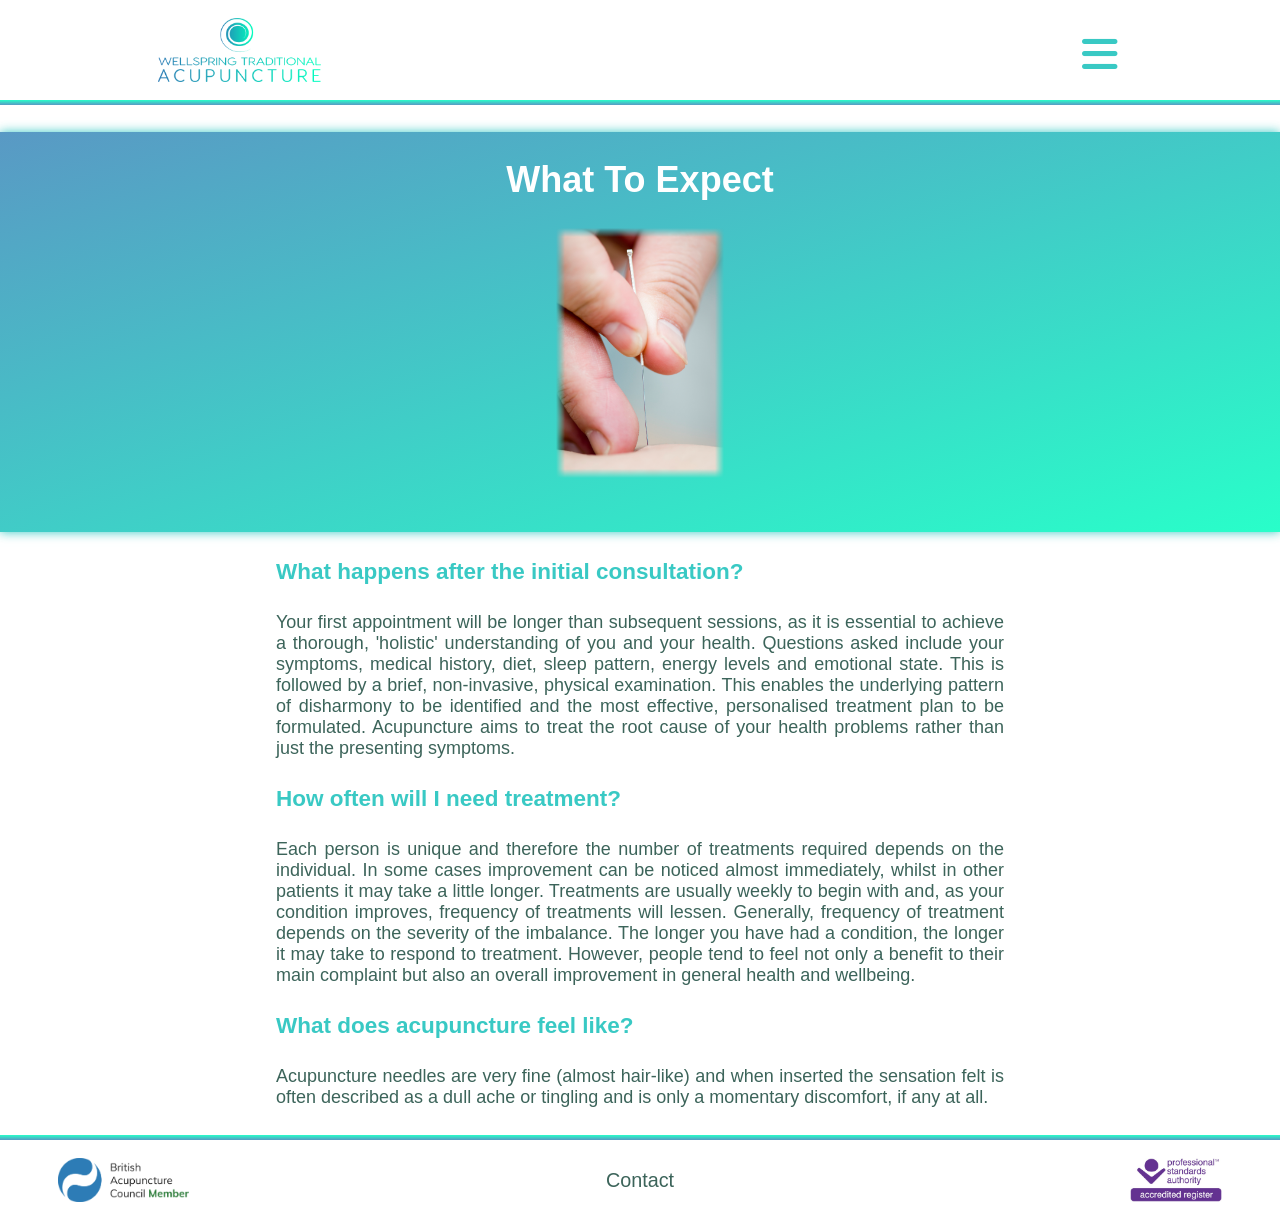
<file: WhatToExpect.html>
<!DOCTYPE html>

<html lang = "en">

  <head>

    <meta charset="UTF-8">
    <meta name = "viewport" content = "width = device-width, initial-scale = 1.0">

    <title>Wellspring Traditional Acupuncture | What To Expect?</title>

    <link rel = "stylesheet" href = "stylesheets/root.css">
    <link rel = "stylesheet" href = "stylesheets/borders.css">
    <link rel = "stylesheet" href = "stylesheets/header.css">
    <link rel = "stylesheet" href = "stylesheets/pagestyle.css" >
    <link rel = "stylesheet" href = "stylesheets/pagetoppers.css">
    <link rel = "stylesheet" href = "stylesheets/quotes.css">
    <link rel = "stylesheet" href = "stylesheets/pagecontentstyle.css" >
    <link rel = "stylesheet" href = "stylesheets/footer.css">
    <link rel = "stylesheet" href = "stylesheets/javascriptclasses.css">

    <link rel = "stylesheet" href="https://cdnjs.cloudflare.com/ajax/libs/font-awesome/6.5.2/css/all.min.css">

    <script src = "scripts/script.js" defer></script>
  
  </head>

  <body>
  
   <header id = "header"></header> 

    <main id = "main">

      <div class = "page_topper">

        <div class = "titlecard">
          
          <h1 class = "page_title">What To Expect</h1>

          <img src = "assets/what-to-expect.jpg"/>
        
        </div>

      </div>

      <div class = "paragraphs">

        <div class = "content">

          <div class = "content_text">
            
            <p id = "in_page_text_highlight">What happens after the initial consultation?</p>
            
            <p>Your first appointment will be longer than subsequent sessions, as it is essential to achieve a thorough, 'holistic' understanding of you and your health. Questions asked include your symptoms, medical history, diet, sleep pattern, energy levels and emotional state. This is followed by a brief, non-invasive, physical examination. This enables the underlying pattern of disharmony to be identified and the most effective, personalised treatment plan to be formulated. Acupuncture aims to treat the root cause of your health problems rather than just the presenting symptoms.</p>
                
            <p id = "in_page_text_highlight">How often will I need treatment?</p>
            
            <p>Each person is unique and therefore the number of treatments required depends on the individual. In some cases improvement can be noticed almost immediately, whilst in other patients it may take a little longer. Treatments are usually weekly to begin with and, as your condition improves, frequency of treatments will lessen. Generally, frequency of treatment depends on the severity of the imbalance. The longer you have had a condition, the longer it may take to respond to treatment. However, people tend to feel not only a benefit to their main complaint but also an overall improvement in general health and wellbeing.</p>
            
            <p id = "in_page_text_highlight">What does acupuncture feel like?</p>

            <p>Acupuncture needles are very fine (almost hair-like) and when inserted the sensation felt is often described as a dull ache or tingling and is only a momentary discomfort, if any at all.</p>

          </div>

        </div>

      </div>

    </main>

    <footer id = "footer"></footer>
  
  </body>

</html>
</file>
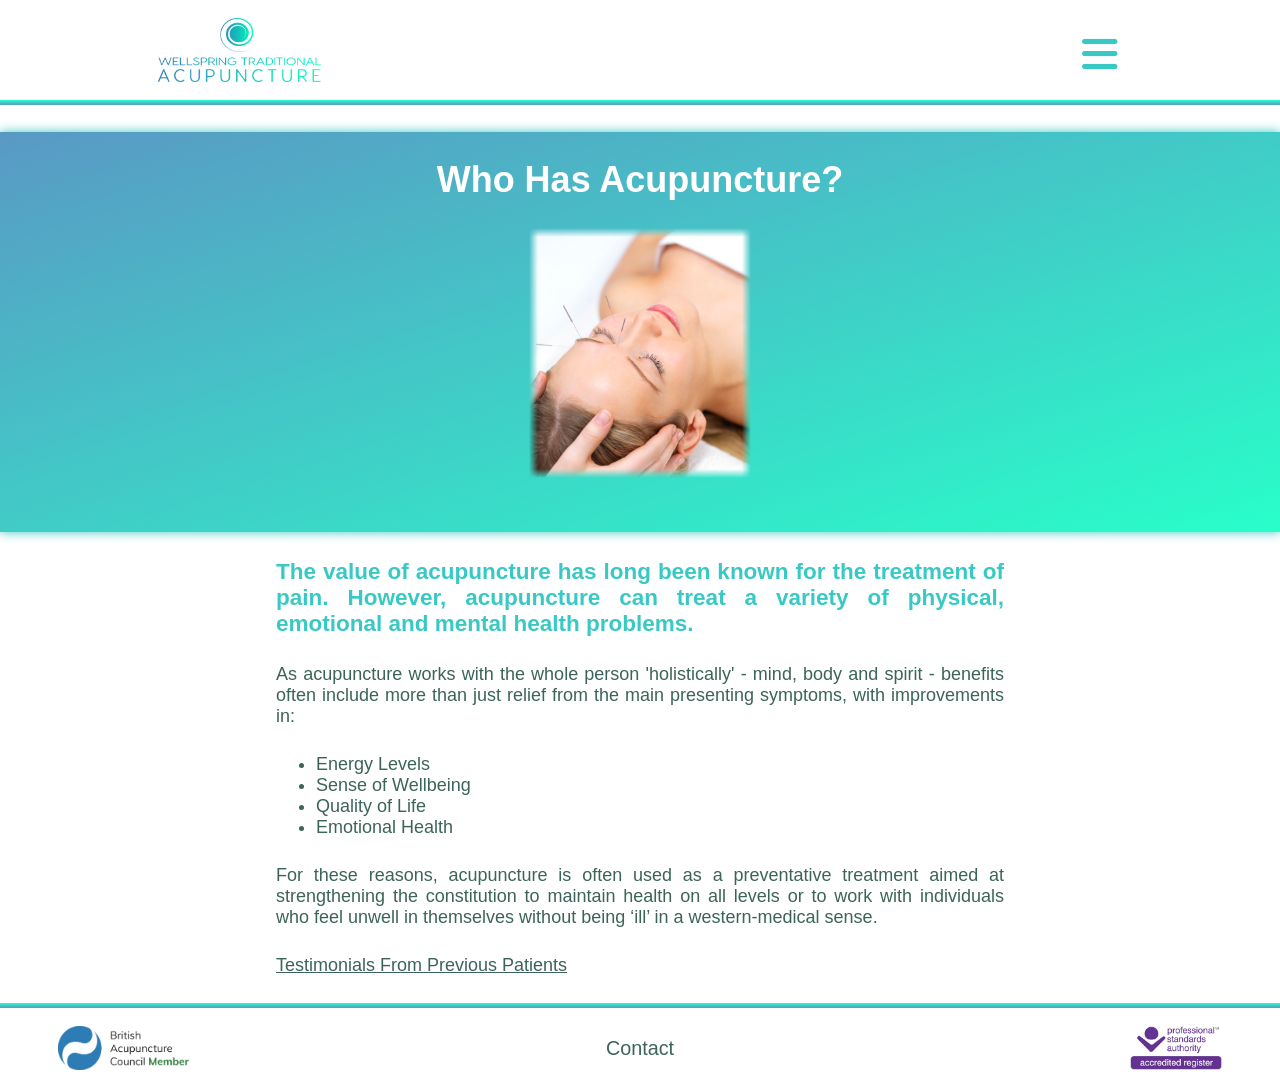
<file: WhoHasAcupuncture.html>
<!DOCTYPE html>

<html lang = "en">

  <head>

    <meta charset="UTF-8">
    <meta name = "viewport" content = "width = device-width, initial-scale = 1.0">

    <title>Wellspring Traditional Acupuncture | Who Has Acupuncture?</title>

    <link rel = "stylesheet" href = "stylesheets/root.css">
    <link rel = "stylesheet" href = "stylesheets/borders.css">
    <link rel = "stylesheet" href = "stylesheets/header.css">
    <link rel = "stylesheet" href = "stylesheets/pagestyle.css" >
    <link rel = "stylesheet" href = "stylesheets/pagetoppers.css">
    <link rel = "stylesheet" href = "stylesheets/quotes.css">
    <link rel = "stylesheet" href = "stylesheets/pagecontentstyle.css" >
    <link rel = "stylesheet" href = "stylesheets/footer.css">
    <link rel = "stylesheet" href = "stylesheets/javascriptclasses.css">

    <link rel = "stylesheet" href="https://cdnjs.cloudflare.com/ajax/libs/font-awesome/6.5.2/css/all.min.css">

    <script src = "scripts/script.js" defer></script>
  
  </head>

  <body>
  
   <header id = "header"></header> 

    <main id = "main">

      <div class = "page_topper">

        <div class = "titlecard">
          
          <h1 class = "page_title">Who Has Acupuncture?</h1>

          <img src = "assets/who-has-acupuncture.jpg"/>
        
        </div>

      </div>

      <div class = "paragraphs">

        <div class = "content">

          <div class = "content_text">
            
            <p id = "in_page_text_highlight">The value of acupuncture has long been known for the treatment of pain. However, acupuncture can treat a variety of physical, emotional and mental health problems.</p>
            
            <p>As acupuncture works with the whole person 'holistically' - mind, body and spirit - benefits often include more than just relief from the main presenting symptoms, with improvements in:</p>

            <ul>

              <li>Energy Levels</li>
              <li>Sense of Wellbeing</li>
              <li>Quality of Life</li>
              <li>Emotional Health</li>

            </ul>
                
            <p>For these reasons, acupuncture is often used as a preventative treatment aimed at strengthening the constitution to maintain health on all levels or to work with individuals who feel unwell in themselves without being ‘ill’ in a western-medical sense.</p>
            
            <a href = "Testimonials.html" class = "in_page_link">Testimonials From Previous Patients</a>

          </div>

        </div>

      </div>

    </main>

    <footer id = "footer"></footer>
  
  </body>

</html>
</file>
<file: stylesheets/root.css>
:root {
  --text-color: rgba(60, 100, 90, 1);

  --background-color: rgba(255, 255, 255, 1);

  --highlight-blue: rgba(22, 192, 186, 0.85);

  --light-blue: rgba(3, 254, 192,0.85);
  --dark-blue: rgba(60, 135, 186, 0.85);

  --grey: lightgray;

  --highlight-background-image: linear-gradient(to bottom right, var(--dark-blue), var(--light-blue));

  --header-content-height: 160px;
  --header-content-mobile-height: 100px;

  --menu-height: 100px;

  --footer-content-height: 100px;
  --footer-content-mobile-height: 80px;

  --gradient-border-thickness: 5px;
  --grey-border-thickness: 2px;

  --general-margin-standard: 1.5rem;


  --header-desktop-height: calc(var(--header-content-height) + var(--menu-height) + var(--gradient-border-thickness));
  --header-mobile-height: calc(var(--header-content-mobile-height) + var(--gradient-border-thickness));

  --footer-height: calc(var(--gradient-border-thickness) + var(--footer-content-height));
  --footer-mobile-height: calc(var(--gradient-border-thickness) + var(--footer-content-mobile-height));

  --image-fade: 0.5rem;
}
</file>
<file: stylesheets/borders.css>
.border_gradient {
  position: relative;
  width: 100%;
  min-height: var(--gradient-border-thickness);
  max-width: 1600px;
  height: var(--gradient-border-thickness);
  background-image: linear-gradient(var(--light-blue), var(--dark-blue));
}

.border_grey {
  min-width: 2px;
  min-height: 60%;
  margin: 0rem 1rem;
  background-color: var(--grey);
}

@media only screen and (max-width: 1300px) {

  .border_grey {
    width: 10rem;
    min-height: 2px;
    background-color: lightgray;
  }

}
</file>
<file: stylesheets/header.css>
header {
  display: flex;
  flex-direction: column;
  justify-content: space-between;
  max-width: 1500px;
  width: 100%;
  margin: 0 auto;
  background-color: var(--background-color);
  position: sticky;
  top: 0;
  z-index: 300;
  height: var(--header-desktop-height);
}

.header_content {
  display: flex;
  position: relative;
  align-items: center;
  justify-content: space-between;
  width: 100%;
  max-width: 1000px;
  height: var(--header-content-height);
  min-height: 0;
  align-self: center; 
}

.image_container_logo {
  display: flex;
  align-self: center;
  justify-self: center;
  height: 100%;
  margin: auto;
  padding: 1rem 1rem 1rem 0;
}

.icon_container {
  height: 100%;
  align-content: center;
}

#menu_icon {
  display: none;
}

.popout_menu {
  display: flex;
  flex-direction: row;
  min-height: 100px;
  margin: 0 var(--general-margin-standard) 0 var(--general-margin-standard);
  padding: 0 2rem 0.5rem 2rem;
  background-color: var(--background-color);
  font-size: 1.1rem;
}

.popout_menu_content {
  display: flex;
  flex-direction: row;
  align-items: center;
  justify-content: space-between;
  z-index: 150;
  width: 100%;
}

.menu_option {
  max-width: 120px;
}

@media only screen and (max-width: 1300px) {

  header {
    height: var(--header-mobile-height);
  }

  .header_content {
    justify-content: space-between;
    width: 100%;
    max-height: 100%;
  }
  
  .image_container_logo {
    align-items: center;
    max-height: 100%;
    margin: 1rem 0.5rem 1rem 1rem;
  }

  #menu_icon {
    display: block;
    align-self: center;
    min-width: 45px;
    margin: 1rem 1rem 0.5rem 0.5rem;
    font-size: 2.25rem;
    color: var(--highlight-blue);
  }

  .popout_menu {
    position: fixed;
    top: var(--header-mobile-height);
    left: 100%;
    display: flex;
    flex-direction: column;
    width: 100%;
    height: calc(100dvh - var(--header-mobile-height));
    margin: 0;
    background-color: var(--background-color);
    transition: left 300ms ease-in-out;
    font-size: 1.25rem;
  }
  
  .popout_menu_content {
    display: flex;
    flex-direction: column;
    justify-content: space-around;
    gap: 0.25rem;
    width: 100%;
    min-height: 0;
    max-height: calc(100dvh - var(--footer-mobile-height));
    padding: var(--general-margin-standard);
    padding-bottom: var(--footer-mobile-height);
    overflow-y: auto;
    background-color: var(--background-color);
    text-align: center;
  }

  .menu_option {
    margin: var(--general-margin-standard) 0;
    max-width: none;
  }

}
</file>
<file: stylesheets/pagestyle.css>
* {
  box-sizing: border-box;
  -ms-overflow-style: none;
  scrollbar-width: none;
}

html {
  font-family: Arial, Helvetica, sans-serif;
  font-size: 18px;
  text-align: center;
  color: var(--text-color);
}

body {
  margin: 0;
  padding: 0;
  background-color: var(--background-color);
  height: 100dvh;
}

main {
  display: flex;
  flex-direction: row;
  align-self: center;
  justify-self: center;
  gap: var(--general-margin-standard);
  width: 1200px;
  max-height: calc(100dvh - var(--header-desktop-height) - var(--footer-height));
  height: 100%;
}

@media only screen and (max-width: 1300px) {

  body {
    display: flex;
    flex-direction: column;
    min-height: 100dvh;
    height: auto;
  }

  main {
    flex: 1;
    flex-direction: column;
    align-items: center;
    width: 100%;
    max-width: none;
    max-height: none;
    overflow: visible;
    gap: 0;
    margin: var(--general-margin-standard) 0 0 0;
  }

}
</file>
<file: stylesheets/pagetoppers.css>
.page_topper {
  display: flex;
  flex: 1;
  flex-direction: column;
  gap: var(--general-margin-standard);
  padding: var(--general-margin-standard);
  overflow-y: auto;
  overflow-x: visible;
}

.titlecard {
  display: flex;
  flex-direction: column;
  gap: var(--general-margin-standard);
  padding: var(--general-margin-standard);
  height: 100%;
  background-image: var(--highlight-background-image);
  box-shadow: 0 0 10px var(--highlight-blue);
  color: white;
}

.titlecard#about_emma {
  flex: 0;
  padding-bottom: calc(var(--general-margin-standard) * 4);
}

.titlecard #about_emma {
  height: auto;
  background-color: var(--background-color);
  color: var(--text-color);
}

.document_title_container {
  display: flex;
  flex-direction: column;
  gap: var(--general-margin-standard);
  justify-self: left;
  justify-content: right;
  margin: var(--general-margin-standard) 0 0 0;
  padding: 0;
  width: 100%;
  font-weight: bold;
  font-size: 1.25rem;
  text-align: left;
  list-style-type: none;
}

.document_title_container li:hover {
  font-style: italic;
  cursor: pointer;
}

.page_title {
  align-self: center;
  font-size: 2rem;
  text-align: center;
  margin: 0;
}

.titlecard img {
  align-self: center;
  max-width: 250px;
  max-height: 250px;

  -webkit-mask-image:
    linear-gradient(to right, transparent 0%, black var(--image-fade), black calc(100% - var(--image-fade)), transparent 100%),
    linear-gradient(to bottom, transparent 0%, black var(--image-fade), black calc(100% - var(--image-fade)), transparent 100%);

  -webkit-mask-composite: source-in;

  mask-image:
    linear-gradient(to right, transparent 0%, black var(--image-fade), black calc(100% - var(--image-fade)), transparent 100%),
    linear-gradient(to bottom, transparent 0%, black var(--image-fade), black calc(100% - var(--image-fade)), transparent 100%);

  mask-composite: intersect;
}

@media only screen and (max-width: 1300px) {

  .page_topper {
    flex: 0;
    display: flex;
    flex: none;
    align-items: center;
    width: 100%;
    padding: 0;
    overflow-y: visible;
  }

  .titlecard {
    display: flex;
    flex-direction: column;
    align-items: center;
    gap: var(--general-margin-standard);
    height: auto;
    padding: var(--general-margin-standard) var(--general-margin-standard) calc(var(--general-margin-standard) * 2) var(--general-margin-standard);
    width: 100%;
  }

  .titlecard#contact {
    padding: var(--general-margin-standard);
  }

  .titlecard#about_emma {
    padding-bottom: calc(var(--general-margin-standard) * 2);

  }

  .page_title {
    text-align: center;
    padding: 0 var(--general-margin-standard);
  }

  .document_title_container {
    max-width: 300px;
  }

}
</file>
<file: stylesheets/quotes.css>
.quote_container {
  display: flex;
  justify-content: center;
  text-align: justify;
  min-height: 240px;
  max-width: 850px;
  padding: 1rem;
  background-color: var(--highlight-blue);
  box-shadow: 0 0 10px var(--highlight-blue);
  color: white;
}

.quote_container:hover {
  background-image: linear-gradient(to bottom right, var(--dark-blue), var(--light-blue));
}

.highlighted_testimonial_quote_container {
  display: flex;
  flex-direction: column;
  justify-content: space-between;
  gap: 1rem;
  padding: 1rem;
  width: 100%;
  background-color: var(--highlight-blue);
  box-shadow: 0 0 10px var(--highlight-blue);
  color: white;
}

.highlighted_testimonial_quote_container:hover {
  background-image: linear-gradient(to bottom right, var(--dark-blue), var(--light-blue));
}

.testimonial_quote_container {
  display: flex;
  flex-direction: column;
  justify-content: space-between;
  gap: 1rem;
  padding: 1rem;
  width: 100%;
  box-shadow: 0 0 10px var(--highlight-blue);
}

.testifier {
  text-align: right;
}

.quote {
  display: flex;
  align-self: center;
  padding: 0.5rem;
}

.quote_sign_left, .quote_sign_right {
  display: flex;
  flex-direction: column;
  font-size: 1.5rem;
  color: var(--background-color);
}

.quote_sign_left {
  justify-content: flex-start;
}

.quote_sign_right {
  justify-content: flex-end;
}
</file>
<file: stylesheets/pagecontentstyle.css>
img {
  display: block;
  max-height: 100%;
  max-width: 100%;
}

p {
  margin: 0;
}

a {
  color: var(--text-color);
  text-decoration: none;
}

a:hover, span:hover {
  color: var(--highlight-blue);
  cursor: pointer;
}

a img:hover {
  border: var(--grey-border-thickness) solid var(--highlight-blue);
}

.in_page_link {
  text-decoration: underline;
}

ul {
  margin: 0;
}

.location_container {
  display: flex;
  gap: var(--general-margin-standard);
  text-align: left;
}

.map {
  display: flex;
  flex: 2;
  max-width: 100%;
  height: 500px;
}

.paragraphs {
  display: flex;
  flex-direction: column;
  flex: 2;
  overflow-y: scroll;
  padding: calc(var(--general-margin-standard) * 2) var(--general-margin-standard) var(--general-margin-standard) var(--general-margin-standard);
}

.content_text, #infection_policy_page_content, #privacy_policy_page_content, #consent_form_page_content {
  display: flex;
  flex-direction: column;
  gap: var(--general-margin-standard);
  max-width: 800px;
  padding: 0 2rem;
  text-align: justify;
}

#infection_policy_page_content, #privacy_policy_page_content, #consent_form_page_content {
  display: none;
}

.document_link_container {
  display: flex;
  flex-direction: row;
  align-items: center;
  gap: 0.5rem;
}

.consent_forms {
  display: flex;
  flex-direction: column;
  gap: 0.5rem;

}

.pdf_icon {
  max-height: 50px;
  max-width: 50px;
}

#in_page_text_highlight {
  font-size: 1.25rem;
  font-weight: bold;
  color: var(--highlight-blue);
}

.content_text p {
  margin: 0;
}

.contact_lists_container {
  display: flex;
  gap: var(--general-margin-standard);
  flex-direction: column;
  margin: 0;
}

.contact_lists_container ul {
  padding: 0;
  list-style-type: none;

}

@media only screen and (max-width: 1300px) {

  .paragraphs {
    align-items: center;
    width: 100%;
    padding: var(--general-margin-standard) 0;
    margin: 0;
    overflow: visible;
  }

  .quote_container {
    margin: 0;
  }

  .location_container {
    flex-direction: column;
    height: 500px;
  }

}
</file>
<file: stylesheets/footer.css>
footer {
  display: flex;
  flex-direction: column;
  justify-content: space-between;
  max-width: 1500px;
  width: 100%;
  margin: 0 auto;
  background-color: var(--background-color);
  position: fixed;
  bottom: 0;
  z-index: 300;
  height: var(--footer-height);
  justify-self: center;
  align-items: center;
  margin: 0 auto;
  padding: 0;
}

.footer_content {
  display: flex;
  align-content: center;
  justify-content: space-between;
  max-width: 1200px;
  width: 100%;
  height: var(--footer-content-height);
}

.footer_contact_details {
  flex: 2;
  display: flex;
  flex-direction: column;
  justify-self: center;
  justify-content: center;
  max-height: 100%;
  font-size: 0.75rem;
}

#footer_contact_button {
  display: none;
}

.footer_image_container_BAcC,
.footer_image_container_Accredited {
  flex: 1;
  min-width: 0;
  margin: 1rem;
}

.footer_image_container_Accredited {
  display: flex;
  justify-content: flex-end;
}

@media only screen and (max-width: 1300px) {

  footer {
    position: static;
    width: 100%;
    height: var(--footer-mobile-height);
  }

  .footer_content {
    height: var(--footer-content-mobile-height);
  }

  .footer_contact_details {
    display: none;
  }

  #footer_contact_button {
    display: flex;
    align-items: center;
    font-size: 1.1rem;
  }

  .sticky_footer {
    height: var(--footer-mobile-height);
    position: sticky;
    bottom: 0;
    z-index: 300;
  }

}

@media only screen and (max-width: 450px) {

  #footer_contact_button {
    display: none;
  }

}
</file>
<file: stylesheets/javascriptclasses.css>
.noshow {
  display: none !important;
}  

.show {
  display: flex !important;
}

.noscroll {
  overflow-y: hidden;
}

.document_selection {
  margin: 0 0 0 var(--general-margin-standard);
  list-style-type: disc;
}
</file>
